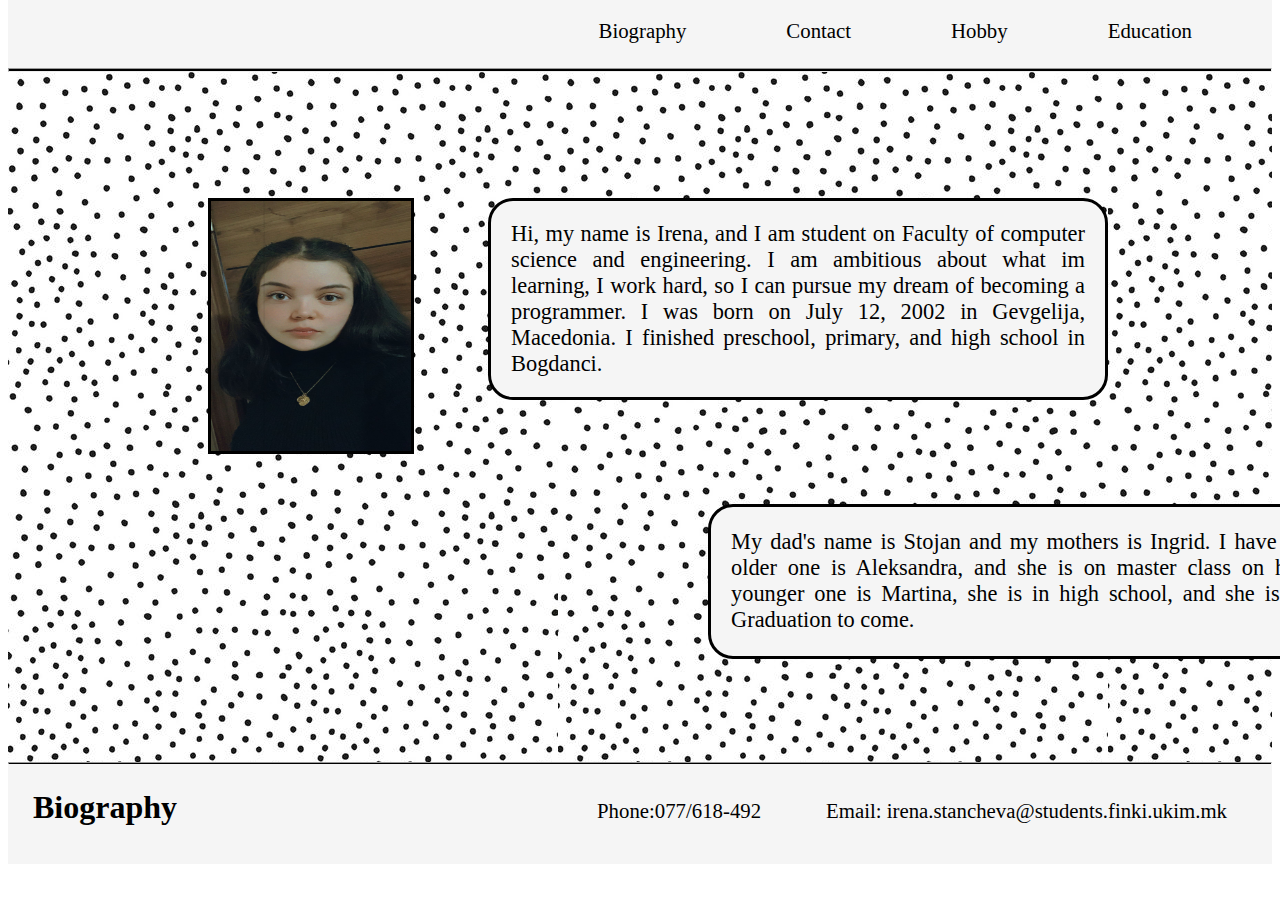
<file: index.html>
<!DOCTYPE html>
<html lang="en">
<head>
    <meta charset="UTF-8">
    <title>About</title>
    <link rel="stylesheet" href="Menu.css">
    <link rel="stylesheet" href="body_about.css">
    <link rel="stylesheet" href="footer.css">
</head>
<body>

<div id="menu">
    <ul id="list_menu">
        <li class="li_menu" id="a"><a class="links" href="Education.html">Education</a></li>
        <li class="li_menu" id="h"><a class="links" href="Hobby.html">Hobby</a></li>
        <li class="li_menu" id="c"><a class="links" href="Contact.html">Contact</a></li>
        <li class="li_menu" id="b"><a class="links" href="index.html">Biography</a></li>
    </ul>
    <hr id="gorna">
    <hr id="dolna">
    <div id="footer">
        <h1>Biography</h1>
        <p class="fot">Email: irena.stancheva@students.finki.ukim.mk </p>
        <p class="fot">Phone:077/618-492</p>
    </div>

</div>
<div id="kol">
    <div id="cmk">

        <div id="tekst">
            <div id="slika">
                <img src="src/289289350_585673146423457_6120762816946559350_n.jpg" alt="image">
            </div>
            <p id="bod">Hi, my name is Irena, and I am student on Faculty of computer science and engineering. I am ambitious about what im learning, I work hard, so I can
                pursue my dream of becoming a programmer. I was born on July 12, 2002 in Gevgelija, Macedonia. I finished preschool, primary, and high school in Bogdanci.</p>
        </div>

    </div>
    <div id="ctk">
        <p id="nov">
            My dad's name is Stojan and my mothers is Ingrid. I have two sisters. The older one is Aleksandra, and she is on master class on her Faculty. The younger one is Martina, she is in high school,
            and she is waiting for her Graduation to come.
        </p>
    </div>
</div>
</body>
</html>
</file>
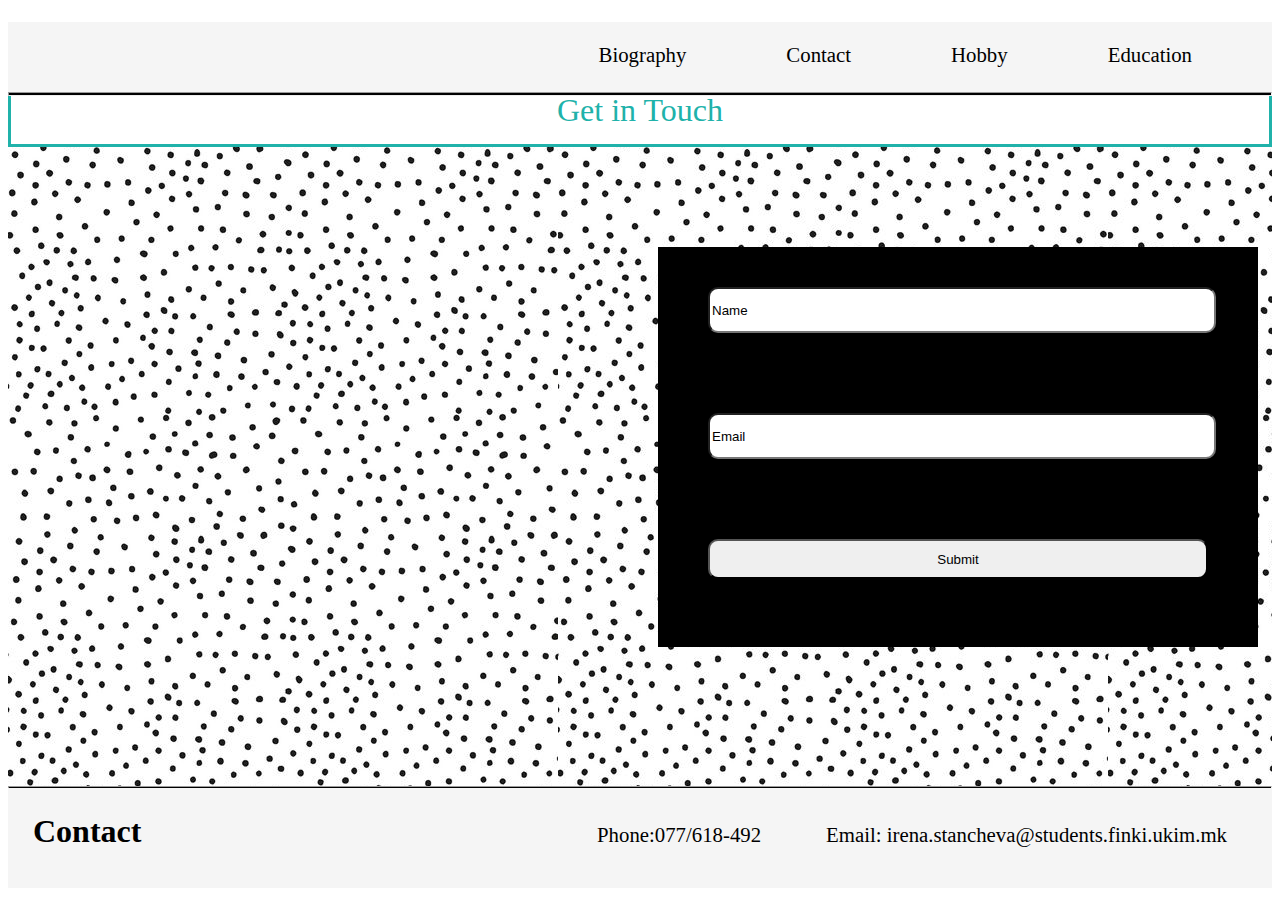
<file: Contact.html>
<!DOCTYPE html>
<html lang="en">
<head>
    <meta charset="UTF-8">
    <title>Contact</title>
    <link rel="stylesheet" href="footer.css">
    <link rel="stylesheet" href="Menu.css">
    <link rel="stylesheet" href="body_contact.css">
</head>
<body>
<div id="menu">
    <ul id="list_menu">
        <li class="li_menu" id="a"><a class="links" href="Education.html">Education</a></li>
        <li class="li_menu" id="h"><a class="links" href="Hobby.html">Hobby</a></li>
        <li class="li_menu" id="c"><a class="links" href="Contact.html">Contact</a></li>
        <li class="li_menu" id="b"><a class="links" href="index.html">Biography</a></li>
    </ul>
    <hr id="gorna">
    <hr id="dolna">
    <div id="footer">
        <h1>Contact</h1>
        <p class="fot">Email: irena.stancheva@students.finki.ukim.mk </p>
        <p class="fot">Phone:077/618-492</p>
    </div>

</div>


<div id="bodi">
    <p id="t">Get in Touch</p>
    <div id="lll">
        <label class="label">
            <input type="text" name="Name" value="Name">
        </label>
        <br/>
        <label class="label">
            <input type="email" name="Email" value="Email">
        </label>
        <br/>

        <label id="oo">
            <input type="submit" value="Submit">
        </label>
    </div>
</div>
</body>
</html>
</file>
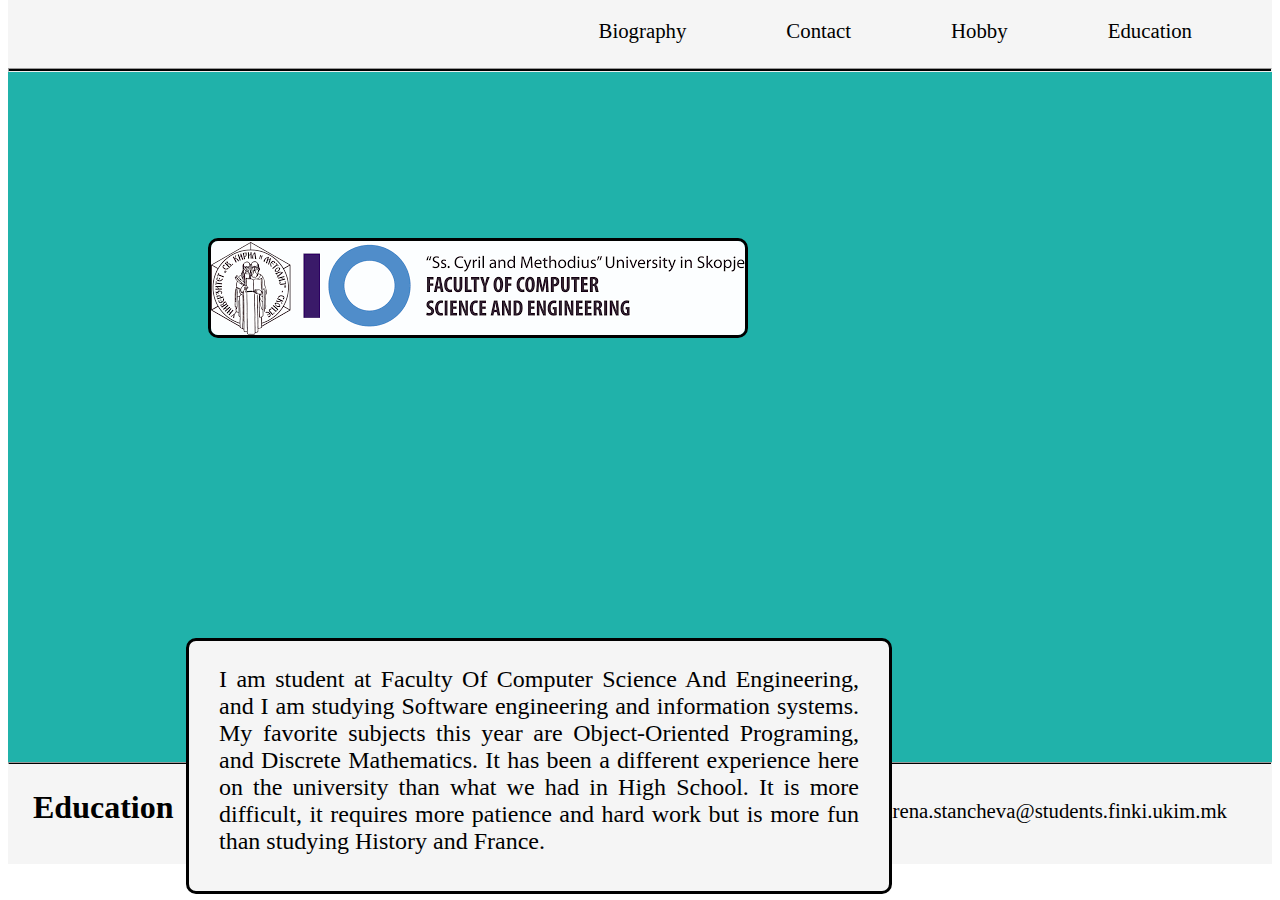
<file: Education.html>
<!DOCTYPE html>
<html lang="en">
<head>
    <meta charset="UTF-8">
    <title>Blog</title>
    <link rel="stylesheet" href="Menu.css">
    <link rel="stylesheet" href="footer.css">
    <link rel="stylesheet" href="body_education.css">
</head>
<body>
<div id="menu">
    <ul id="list_menu">
        <li class="li_menu" id="a"><a class="links" href="Education.html">Education</a></li>
        <li class="li_menu" id="h"><a class="links" href="Hobby.html">Hobby</a></li>
        <li class="li_menu" id="c"><a class="links" href="Contact.html">Contact</a></li>
        <li class="li_menu" id="b"><a class="links" href="index.html">Biography</a></li>
    </ul>
    <hr id="gorna">
    <hr id="dolna">
    <div id="footer">
        <h1>Education</h1>
        <p class="fot">Email: irena.stancheva@students.finki.ukim.mk </p>
        <p class="fot">Phone:077/618-492</p>
    </div>

</div>
<div id="body">
    <img id="pic" src="src/finki.png" alt="image">
    <div id="pole">
        <p id="para">I am student at Faculty Of Computer Science And Engineering, and I am studying Software engineering and information systems. My favorite
            subjects this year are Object-Oriented Programing, and Discrete Mathematics. It has been a different experience here on the university than what we had in High School.
            It is more difficult, it requires more patience and hard work but is more fun than studying History and France.
        </p>
    </div>
</div>
</body>
</html>
</file>
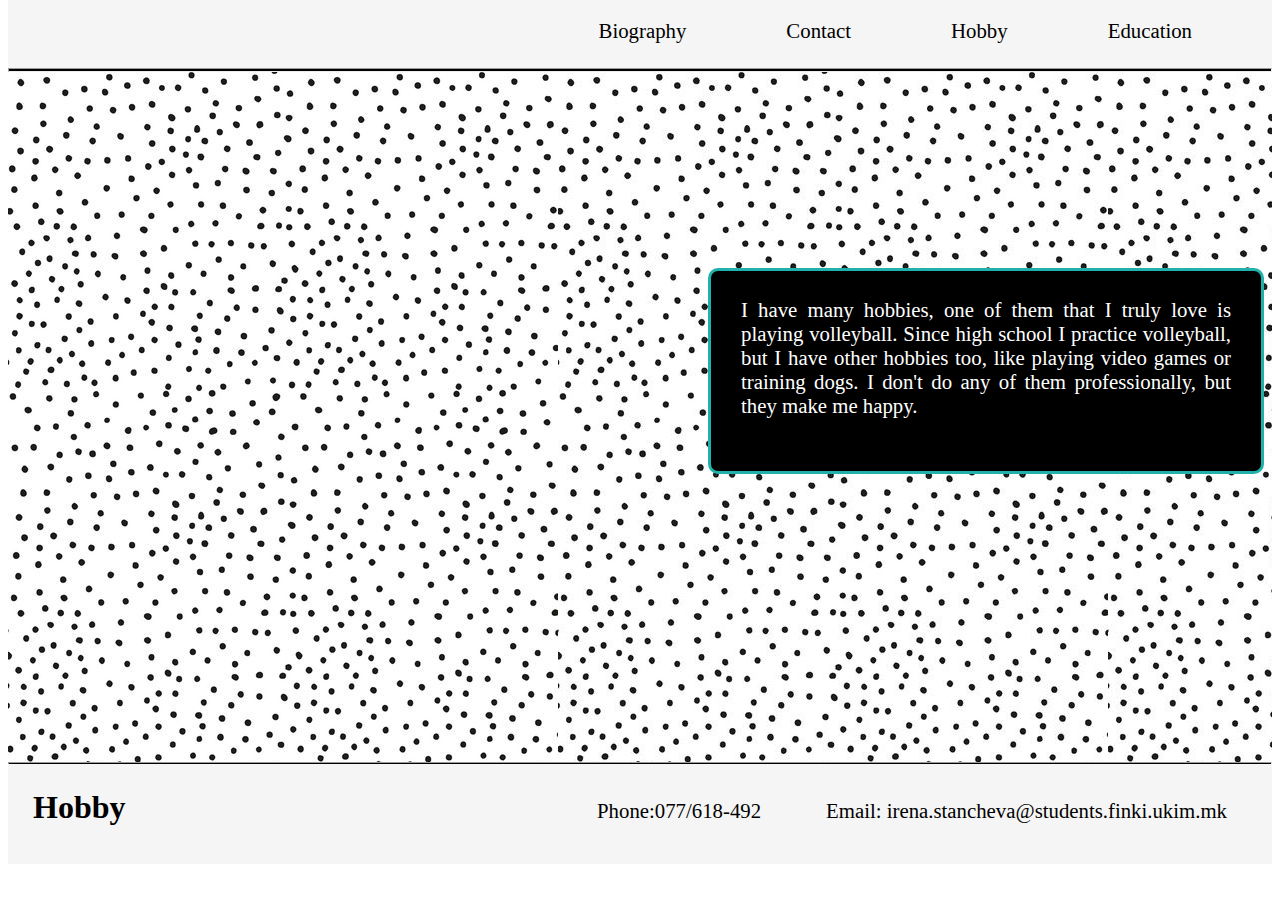
<file: Hobby.html>
<!DOCTYPE html>
<html lang="en">
<head>
    <meta charset="UTF-8">
    <title>Hobby</title>
    <link rel="stylesheet" href="Menu.css">
    <link rel="stylesheet" href="footer.css">
    <link rel="stylesheet" href="body_hobby.css">
</head>
<body>
<div id="menu">
    <ul id="list_menu">
        <li class="li_menu" id="a"><a class="links" href="Education.html">Education</a></li>
        <li class="li_menu" id="h"><a class="links" href="Hobby.html">Hobby</a></li>
        <li class="li_menu" id="c"><a class="links" href="Contact.html">Contact</a></li>
        <li class="li_menu" id="b"><a class="links" href="index.html">Biography</a></li>
    </ul>
    <hr id="gorna">

    <hr id="dolna">
    <div id="footer">
        <h1>Hobby</h1>
        <p class="fot">Email: irena.stancheva@students.finki.ukim.mk </p>
        <p class="fot">Phone:077/618-492</p>
    </div>


</div>
<div id="bbbb">
    <div id="sl">
        <p id="pony">
            I have many hobbies, one of them that I truly love is playing volleyball. Since high school I practice volleyball, but I have other hobbies too, like playing video games
            or training dogs. I don't do any of them professionally, but they make me happy.
        </p>
    </div>
</div>

</body>
</html>
</file>
<file: Menu.css>
#menu{
    display: inline-block;
    float: right;
    height: 70px;
    width: 100%;
    background-color: whitesmoke;;
    margin-top: -10px;

}
.li_menu{
    margin-right: 60px;
    margin-top: -5px;
    display: inline-block;
    float: right;
    padding: 10px 20px;
    font-size: 1.3em;
    font-family: serif, Arial, "Times New Roman";

}
.links{
    text-decoration: none;
    color: black;
}
#gorna{
    margin-top: 70px;
    color: black;
    height: 2px;
    background-color: black;
}
a:visited{
    color: lightseagreen;
}
</file>
<file: body_about.css>
img{
    width: 200px;
    height: 250px;
    float: left;
    border-style: solid;
    display: inline-block;
}
#tekst{
    font-family: serif, Arial, "Times New Roman";
    font-size: 1.4em;
}

#cmk{
    width: 900px;
    margin-top: 80px;
    display: inline-block;
    margin-left: 200px;
    clear: both;

}

#bod{
    padding: 20px;
    margin-left: 280px;
    border-style: solid;
    text-align: justify;
    margin-top: 50px;
    background-color: whitesmoke;
    border-radius: 25px;
}
#ctk{
    display: inline-block;
    margin-left: 700px;
    border-style: solid;
    text-align: justify;
    font-family: serif, Arial, "Times New Roman";
    font-size: 1.4em;
    width: 700px;
    margin-top: 50px;
    background-color: whitesmoke;
    border-radius: 25px;
    padding-left: 20px;
    padding-right: 20px;
}
#kol{
    background-color: whitesmoke;
    height: 800px;
    background-image: url("src/dots.jpg");

}
</file>
<file: footer.css>
#footer{
    background-color: whitesmoke;
    margin-top: -10px;
    height: 100px;
}
.fot{
    color: black;
    float: right;
    font-size: 1.3em;
    margin-left: 20px;
    margin-right: 45px;
    margin-top: 35px;
    font-family: serif, Arial, "Times New Roman";
}
#dolna{
    margin-top: 690px;
    color: black;
    height: 2px;
    background-color: black;
}
h1{
    display: inline-block;
    margin: 25px;
    color: black;
}
</file>
<file: body_contact.css>
#bodi{

    background-image: url("src/dots.jpg");
    background-repeat: repeat-x;
    height: 800px;
}

input{
    height: 40px;
    width: 500px;
    border-radius: 10px;
    margin: 40px 50px;
    display: inline-block;
}
#t{
    text-align: center;
    background-color: white;
    border-style: solid;
    padding: 15px;
    font-size: 2em;
    color: lightseagreen;
}
#lll{
    background-color: black;
    width: 600px;
    height: 400px;
    margin-left: 650px;
    margin-top: 100px;
}
</file>
<file: body_education.css>
#body{
    background-color: lightseagreen;
    height: 800px;
}
#pic{
    display: inline-block;
    float: left;
    margin-top: 170px;
    margin-left: 200px;
    border-radius: 10px;
    border-style: solid;
    border-color: black;
}
#pole{
    height: 250px;
    width: 700px;
    background-color: whitesmoke;
    border-radius: 10px;
    border-color: black;
    border-style: solid;
    display: inline-block;
    float: right;
    margin-top: 300px;
    margin-right: 380px;
}
#para{
    font-size: 1.5em;
    padding: 30px;
    margin-top: -5px;
    font-family: serif, Arial, "Times New Roman";
    text-align: justify;
}
</file>
<file: body_hobby.css>
#bbbb{
    height: 800px;
    background-image: url("src/dots.jpg");
    background-repeat: repeat-x;

}
#sl{
    display: inline-block;
    background-color: black;
    height: 200px;
    width: 550px;
    border-radius: 10px;
    border-style: solid;
    border-color: lightseagreen;
    margin-left: 700px;
    margin-top: 200px;
}
#pony{
    color: white;
    font-size: 1.3em;
    text-align: justify;
    margin-top: -3px;
    padding: 30px;
    font-family: serif, Arial, "Times New Roman";
}
</file>
